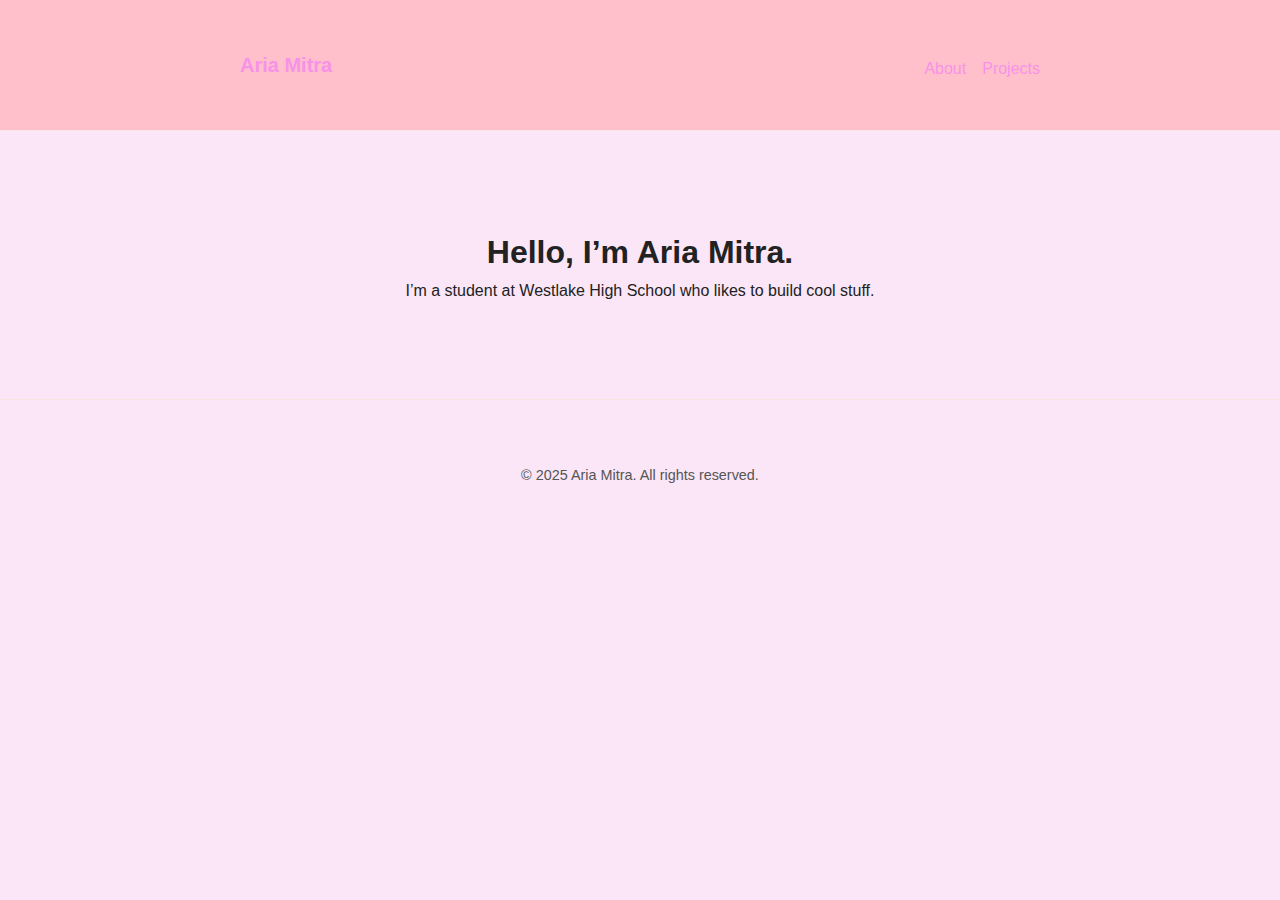
<file: index.html>
<!DOCTYPE html>
<html lang="en">
<head>
  <meta charset="UTF-8">
  <meta name="viewport" content="width=device-width, initial-scale=1">
  <title>Home - Aria Mitra</title>
  <link rel="stylesheet" href="css/style.css">
</head>
<body>
  <nav>
    <div class="container">
      <a href="index.html" class="logo">Aria Mitra</a>
      <ul>
        <li><a href="about.html">About</a></li>
        <li><a href="projects.html">Projects</a></li>
      </ul>
    </div>
  </nav>

  <main class="container">
    <section class="hero">
      <h1>Hello, I’m Aria Mitra.</h1>
      <p>I’m a student at Westlake High School who likes to build cool stuff.</p>
    </section>
  </main>

  <footer>
    <div class="container">
      <p>© 2025 Aria Mitra. All rights reserved.</p>
    </div>
  </footer>
</body>
</html>
</file>
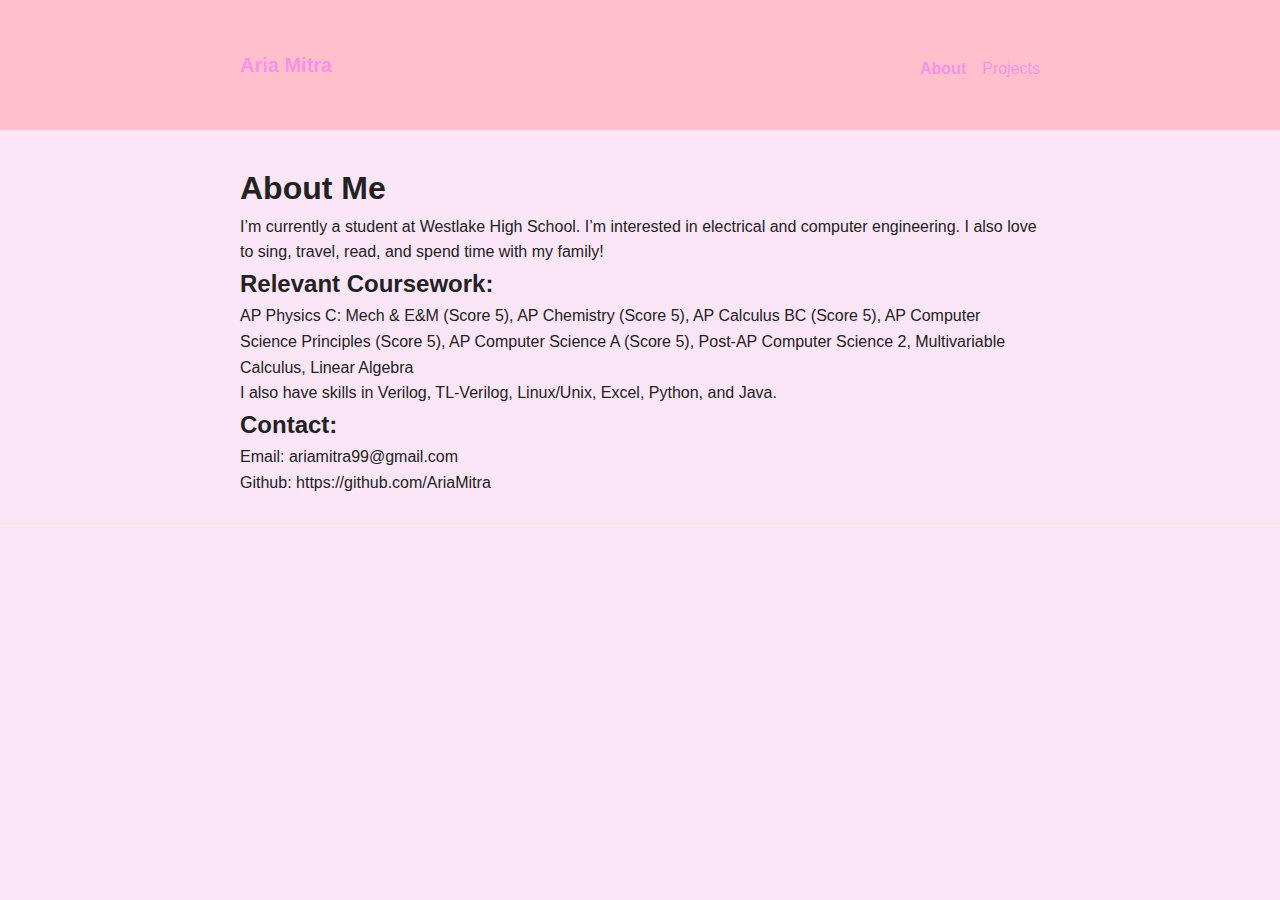
<file: about.html>
<!DOCTYPE html>
<html lang="en">
<head>
  <meta charset="UTF-8" />
  <meta name="viewport" content="width=device-width, initial-scale=1" />
  <title>About - Aria Mitra</title>
  <link rel="stylesheet" href="css/style.css" />
</head>
<body>
  <nav>
    <div class="container">
      <a href="index.html" class="logo">Aria Mitra</a>
      <ul>
        <li><a href="about.html" class="active">About</a></li>
        <li><a href="projects.html">Projects</a></li>
      </ul>
    </div>
  </nav>

  <main class="container">
    <section>
      <h1>About Me</h1>
      <p>I’m currently a student at Westlake High School. I’m interested in electrical and computer engineering. I also love to sing, travel, read, and spend time with my family!</p>
      <h2>Relevant Coursework: </h2>
      <p>AP Physics C: Mech & E&M (Score 5), AP Chemistry (Score 5), AP Calculus BC (Score 5), AP Computer Science Principles (Score 5), AP Computer Science A (Score 5), Post-AP Computer Science 2, Multivariable Calculus, Linear Algebra</p>
      <p>I also have skills in Verilog, TL-Verilog, Linux/Unix, Excel, Python, and Java. </p>
      <h2>Contact: </h2>
      <p>Email: ariamitra99@gmail.com</p>
      <p>Github: https://github.com/AriaMitra</p>
    </section>
  </main>

  <footer>
    <div class="container">
      <p></p>
    </div>
  </footer>
</body>
</html>
</file>
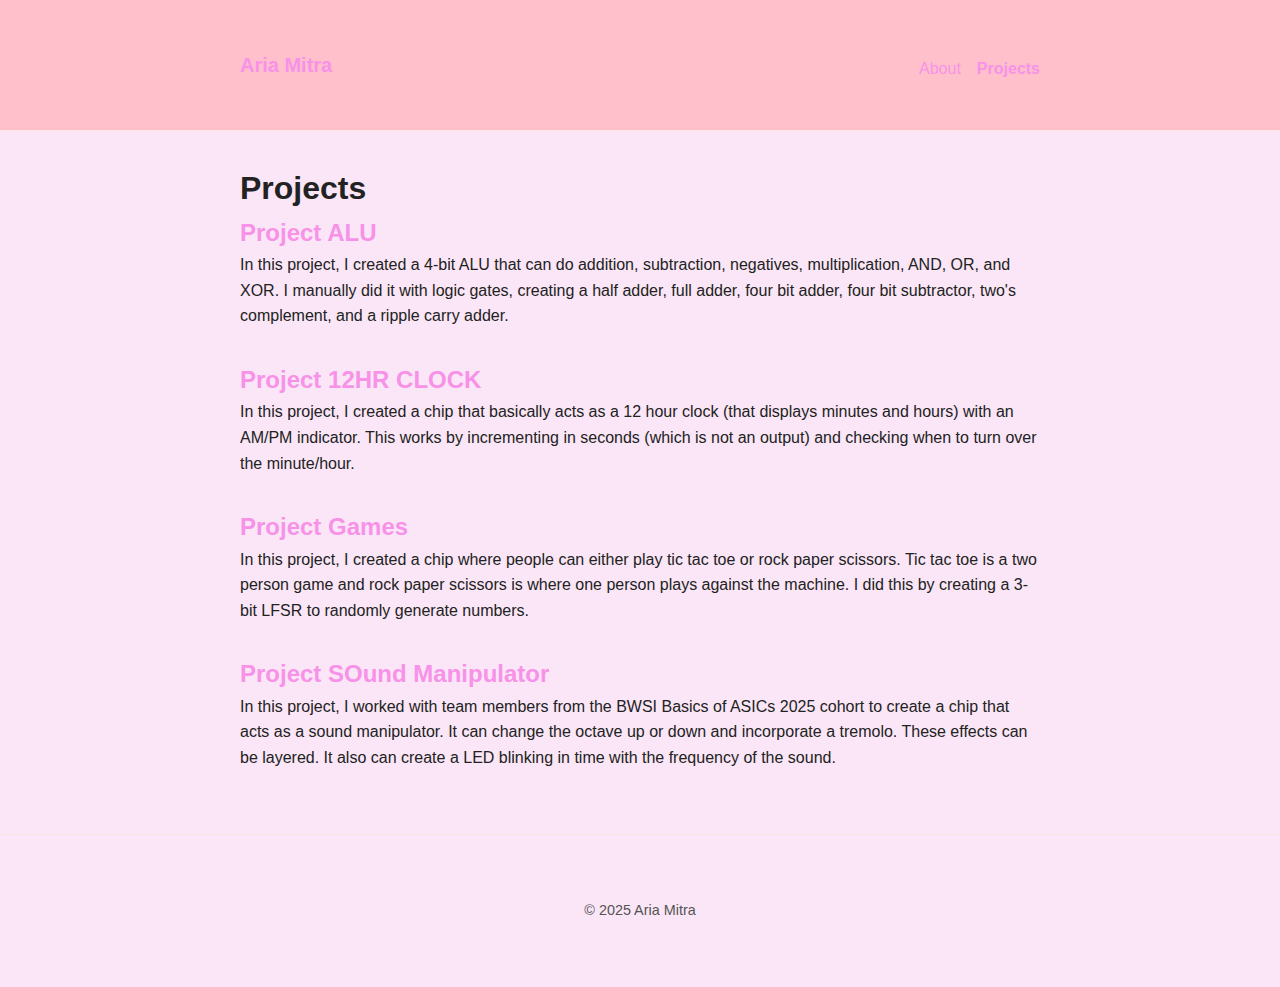
<file: projects.html>
<!DOCTYPE html>
<html lang="en">
<head>
  <meta charset="UTF-8" />
  <meta name="viewport" content="width=device-width, initial-scale=1" />
  <title>Projects - Aria Mitra</title>
  <link rel="stylesheet" href="css/style.css" />
</head>
<body>
  <nav>
    <div class="container">
      <a href="index.html" class="logo">Aria Mitra</a>
      <ul>
        <li><a href="about.html">About</a></li>
        <li><a href="projects.html" class="active">Projects</a></li>
      </ul>
    </div>
  </nav>

  <main class="container">
    <section>
      <h1>Projects</h1>
      <ul class="project-list">
        <li>
          <h2><a href="https://github.com/AriaMitra/ttsky-verilog-submission-ALUish">Project ALU</a></h2>
          <p>In this project, I created a 4-bit ALU that can do addition, subtraction, negatives, multiplication, AND, OR, and XOR. I manually did it with logic gates, creating a half adder, full adder, four bit adder, four bit subtractor, two's complement, and a ripple carry adder. </p>
        </li>
        <li>
          <h2><a href="https://github.com/AriaMitra/ttsky_verilog-submission-12HRCLOCK">Project 12HR CLOCK</a></h2>
          <p>In this project, I created a chip that basically acts as a 12 hour clock (that displays minutes and hours) with an AM/PM indicator. This works by incrementing in seconds (which is not an output) and checking when to turn over the minute/hour.</p>
        </li>
        <li>
          <h2><a href="https://github.com/AriaMitra/ttsky_verilog-submission-games">Project Games</a></h2>
          <p>In this project, I created a chip where people can either play tic tac toe or rock paper scissors. Tic tac toe is a two person game and rock paper scissors is where one person plays against the machine. I did this by creating a 3-bit LFSR to randomly generate numbers. </p>
        </li>
        <li>
          <h2><a href="https://github.com/AriaMitra/ttsky-verilog-template">Project SOund Manipulator</a></h2>
          <p>In this project, I worked with team members from the BWSI Basics of ASICs 2025 cohort to create a chip that acts as a sound manipulator. It can change the octave up or down and incorporate a tremolo. These effects can be layered. It also can create a LED blinking in time with the frequency of the sound.</p>
        </li>
      </ul>
    </section>
  </main>

  <footer>
    <div class="container">
      <p>© 2025 Aria Mitra</p>
    </div>
  </footer>
</body>
</html>
</file>
<file: css/style.css>
* {
  box-sizing: border-box;
  margin: 0;
  padding: 0;
}

body {
  font-family: 'Helvetica Neue', sans-serif;
  line-height: 1.6;
  background: #fae6f6;
  color: #222;
}

a {
  color: #f792e8;
  text-decoration: none;
}

a:hover {
  text-decoration: underline;
}

.container {
  width: 90%;
  max-width: 800px;
  margin: 0 auto;
  padding: 2rem 0;
}

nav {
  background: pink;
  border-bottom: 1px solid #fae3e3;
  padding: 1rem 0;
}

nav .logo {
  font-weight: bold;
  font-size: 1.25rem;
}

nav ul {
  list-style: none;
  display: flex;
  gap: 1rem;
  margin-top: 0.5rem;
}

nav .container {
  display: flex;
  flex-direction: column;
  align-items: flex-start;
}

@media (min-width: 600px) {
  nav .container {
    flex-direction: row;
    justify-content: space-between;
    align-items: center;
  }
}

nav a.active {
  font-weight: bold;
}

.hero {
  padding: 4rem 0;
  text-align: center;
}

footer {
  border-top: 1px solid #fae3e3;
  text-align: center;
  padding: 2rem 0;
  font-size: 0.9rem;
  color: #555;
}

.project-list {
  list-style: none;
  padding-left: 0;
}

.project-list li {
  margin-bottom: 2rem;
}
</file>
